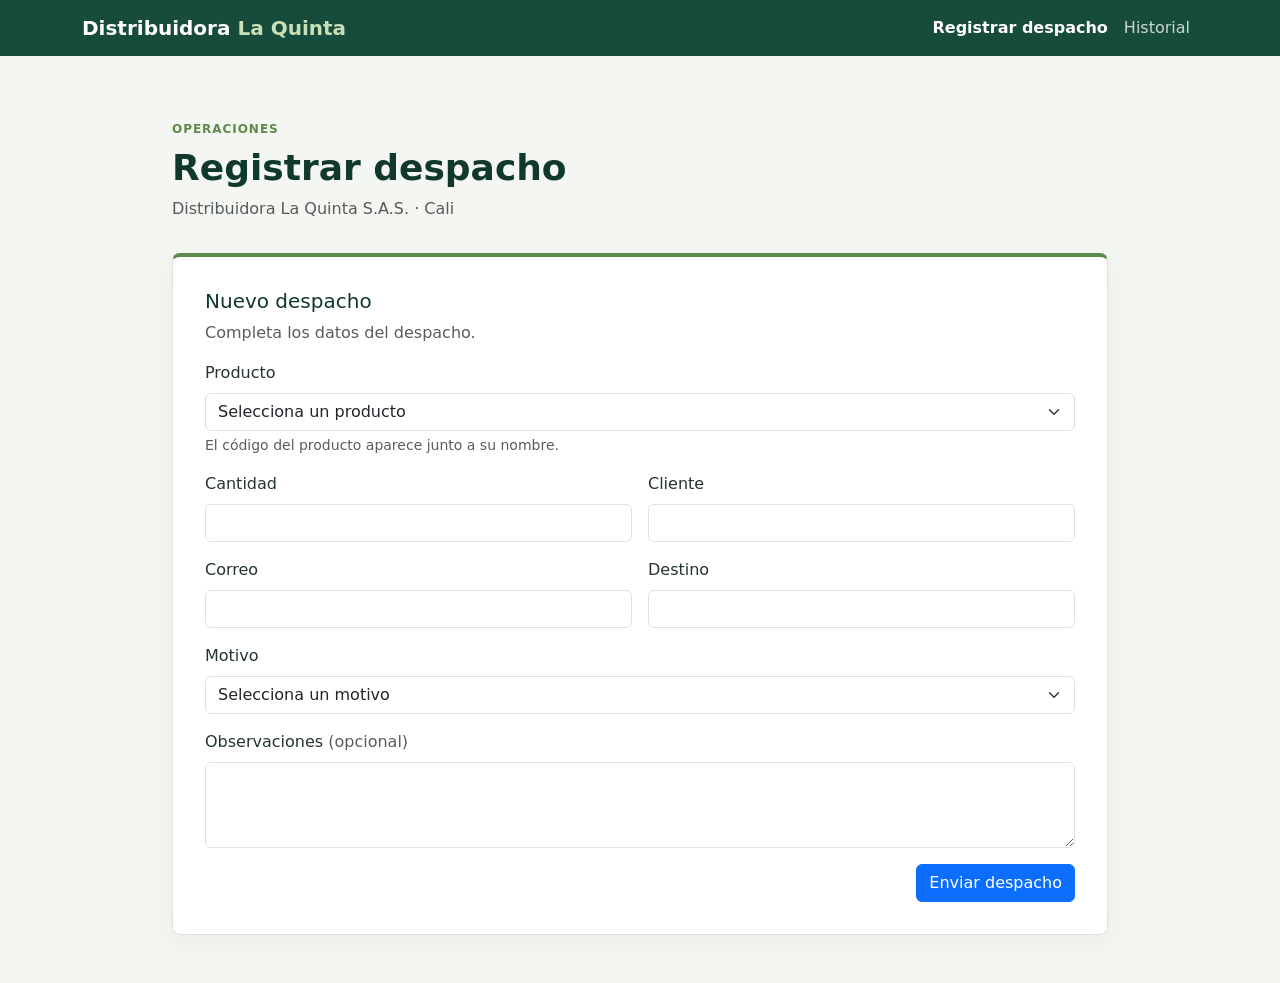
<file: index.html>
<!doctype html>
<html lang="es">
	<head>
		<meta charset="utf-8">
		<meta name="viewport" content="width=device-width, initial-scale=1">
		<meta name="theme-color" content="#174c3c">
		<title>Registrar despacho | Distribuidora La Quinta</title>
		<link href="https://cdn.jsdelivr.net/npm/bootstrap@5.3.3/dist/css/bootstrap.min.css" rel="stylesheet">
		<link href="css/styles.css" rel="stylesheet">
	</head>
	<body>
		<nav class="navbar navbar-expand-md navbar-dark site-navbar">
			<div class="container">
				<a class="navbar-brand" href="index.html">Distribuidora <span>La Quinta</span></a>
				<button class="navbar-toggler" type="button" data-bs-toggle="collapse" data-bs-target="#mainNavigation" aria-controls="mainNavigation" aria-expanded="false" aria-label="Abrir navegación">
					<span class="navbar-toggler-icon"></span>
				</button>
				<div class="collapse navbar-collapse" id="mainNavigation">
					<ul class="navbar-nav ms-auto">
						<li class="nav-item">
							<a class="nav-link active" href="index.html" aria-current="page">Registrar despacho</a>
						</li>
						<li class="nav-item">
							<a class="nav-link" href="historial.html">Historial</a>
						</li>
					</ul>
				</div>
			</div>
		</nav>

		<main class="container page-content">
			<header class="page-heading">
				<p class="eyebrow">Operaciones</p>
				<h1>Registrar despacho</h1>
				<p class="text-body-secondary mb-0">Distribuidora La Quinta S.A.S. <span aria-hidden="true">·</span> Cali</p>
			</header>

			<section class="content-panel" aria-labelledby="dispatch-section-title">
				<h2 id="dispatch-section-title" class="h5">Nuevo despacho</h2>
				<p class="text-body-secondary">Completa los datos del despacho.</p>

				<form id="dispatchForm">
					<div class="row g-3">
						<div class="col-12">
							<label for="productCode" class="form-label">Producto</label>
							<select class="form-select" id="productCode" name="codigoProducto" required>
								<option value="" selected disabled>Selecciona un producto</option>
								<option value="INS-0101">INS-0101 - Harina de trigo x 25 kg</option>
								<option value="INS-0102">INS-0102 - Azúcar refinada x 50 kg</option>
								<option value="INS-0203">INS-0203 - Aceite vegetal x 20 L</option>
								<option value="INS-0204">INS-0204 - Arroz blanco x 25 kg</option>
								<option value="INS-0305">INS-0305 - Servilletas x 1000 u</option>
								<option value="INS-0306">INS-0306 - Vasos desechables 7 oz x 2500</option>
								<option value="INS-0407">INS-0407 - Pollo congelado x 10 kg</option>
								<option value="INS-0408">INS-0408 - Queso mozzarella x 5 kg</option>
                                <option value="INS-9999">INS-9999 - Producto de ejemplo</option>
							</select>
							<div class="form-text">El código del producto aparece junto a su nombre.</div>
						</div>

						<div class="col-12 col-md-6">
							<label for="quantity" class="form-label">Cantidad</label>
							<input class="form-control" id="quantity" name="cantidad" type="number" min="0" step="any" required>
						</div>

						<div class="col-12 col-md-6">
							<label for="customer" class="form-label">Cliente</label>
							<input class="form-control" id="customer" name="cliente" type="text" autocomplete="organization" required>
						</div>

						<div class="col-12 col-md-6">
							<label for="email" class="form-label">Correo</label>
							<input class="form-control" id="email" name="correo" type="email" autocomplete="email" required>
						</div>

						<div class="col-12 col-md-6">
							<label for="destination" class="form-label">Destino</label>
							<input class="form-control" id="destination" name="destino" type="text" required>
						</div>

						<div class="col-12">
							<label for="reason" class="form-label">Motivo</label>
							<select class="form-select" id="reason" name="motivo" required>
								<option value="" selected disabled>Selecciona un motivo</option>
								<option value="despacho">Despacho</option>
								<option value="traslado entre sedes">Traslado entre sedes</option>
								<option value="avería">Avería</option>
							</select>
						</div>

						<div class="col-12">
							<label for="observations" class="form-label">Observaciones <span class="text-body-secondary">(opcional)</span></label>
							<textarea class="form-control" id="observations" name="observaciones" rows="3"></textarea>
						</div>

						<div class="col-12 d-flex justify-content-end">
							<button class="btn btn-primary" id="submitDispatch" type="submit">Enviar despacho</button>
						</div>
					</div>
				</form>
				<div id="requestStatus" class="alert d-none mt-3 mb-0" role="status" aria-live="polite"></div>
			</section>
		</main>

		<script src="https://cdn.jsdelivr.net/npm/bootstrap@5.3.3/dist/js/bootstrap.bundle.min.js"></script>
		<script src="js/config.js"></script>
		<script src="js/registro.js"></script>
	</body>
</html>
</file>
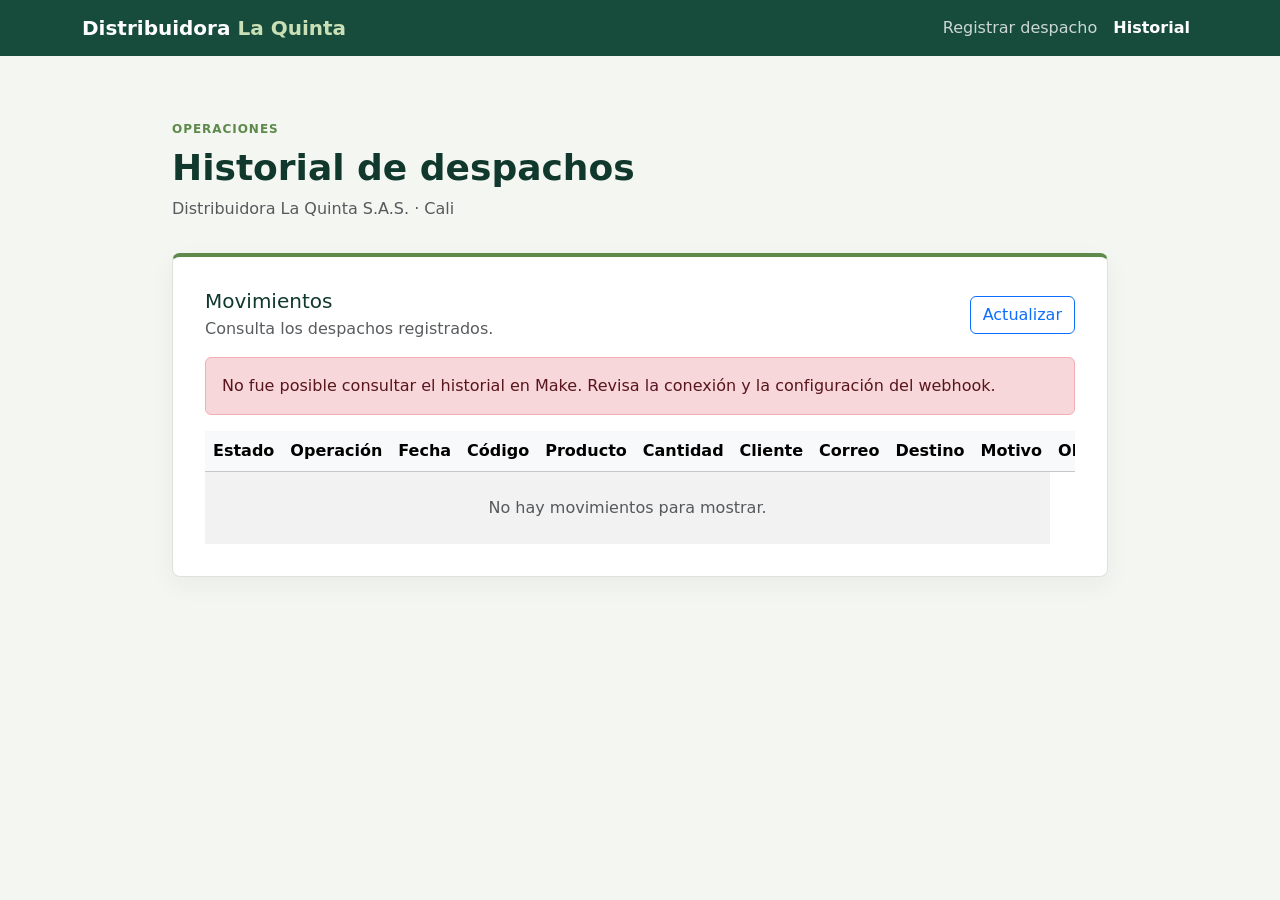
<file: historial.html>
<!doctype html>
<html lang="es">
	<head>
		<meta charset="utf-8">
		<meta name="viewport" content="width=device-width, initial-scale=1">
		<meta name="theme-color" content="#174c3c">
		<title>Historial | Distribuidora La Quinta</title>
		<link href="https://cdn.jsdelivr.net/npm/bootstrap@5.3.3/dist/css/bootstrap.min.css" rel="stylesheet">
		<link href="css/styles.css" rel="stylesheet">
	</head>
	<body>
		<nav class="navbar navbar-expand-md navbar-dark site-navbar">
			<div class="container">
				<a class="navbar-brand" href="index.html">Distribuidora <span>La Quinta</span></a>
				<button class="navbar-toggler" type="button" data-bs-toggle="collapse" data-bs-target="#mainNavigation" aria-controls="mainNavigation" aria-expanded="false" aria-label="Abrir navegación">
					<span class="navbar-toggler-icon"></span>
				</button>
				<div class="collapse navbar-collapse" id="mainNavigation">
					<ul class="navbar-nav ms-auto">
						<li class="nav-item">
							<a class="nav-link" href="index.html">Registrar despacho</a>
						</li>
						<li class="nav-item">
							<a class="nav-link active" href="historial.html" aria-current="page">Historial</a>
						</li>
					</ul>
				</div>
			</div>
		</nav>

		<main class="container page-content">
			<header class="page-heading">
				<p class="eyebrow">Operaciones</p>
				<h1>Historial de despachos</h1>
				<p class="text-body-secondary mb-0">Distribuidora La Quinta S.A.S. <span aria-hidden="true">·</span> Cali</p>
			</header>

			<section class="content-panel" aria-labelledby="history-section-title">
				<div class="d-flex flex-wrap justify-content-between align-items-center gap-3 mb-3">
					<div>
						<h2 id="history-section-title" class="h5 mb-1">Movimientos</h2>
						<p class="text-body-secondary mb-0">Consulta los despachos registrados.</p>
					</div>
					<button class="btn btn-outline-primary" id="refreshHistory" type="button">Actualizar</button>
				</div>

				<div id="historyStatus" class="alert d-none mb-3" role="status" aria-live="polite"></div>

				<div class="table-responsive">
					<table class="table table-striped table-hover align-middle mb-0">
						<caption class="visually-hidden">Historial de movimientos de despacho</caption>
						<thead class="table-light">
							<tr>
								<th scope="col">Estado</th>
								<th scope="col">Operación</th>
								<th scope="col">Fecha</th>
								<th scope="col">Código</th>
								<th scope="col">Producto</th>
								<th scope="col">Cantidad</th>
								<th scope="col">Cliente</th>
								<th scope="col">Correo</th>
								<th scope="col">Destino</th>
								<th scope="col">Motivo</th>
								<th scope="col">Observaciones</th>
							</tr>
						</thead>
						<tbody id="historyRows"></tbody>
					</table>
				</div>
			</section>
		</main>

		<script src="https://cdn.jsdelivr.net/npm/bootstrap@5.3.3/dist/js/bootstrap.bundle.min.js"></script>
		<script src="js/config.js"></script>
		<script src="js/historial.js"></script>
	</body>
</html>
</file>
<file: css/styles.css>
:root {
	color-scheme: light;
	--quinta-green: #174c3c;
	--quinta-green-dark: #10382d;
	--quinta-leaf: #5d8a4b;
	--quinta-ink: #23352e;
	--quinta-paper: #f4f6f1;
}

body {
	min-height: 100vh;
	background: var(--quinta-paper);
	color: var(--quinta-ink);
}

.site-navbar {
	background: var(--quinta-green);
}

.navbar-brand {
	font-weight: 700;
}

.navbar-brand span {
	color: #c9dfb5;
}

.site-navbar .nav-link {
	color: rgb(255 255 255 / 78%);
}

.site-navbar .nav-link:hover,
.site-navbar .nav-link:focus,
.site-navbar .nav-link.active {
	color: #fff;
}

.site-navbar .nav-link.active {
	font-weight: 600;
}

.page-content {
	max-width: 960px;
	padding-top: clamp(2rem, 6vw, 4rem);
	padding-bottom: 3rem;
}

.page-heading {
	margin-bottom: 2rem;
}

.page-heading h1 {
	margin-bottom: 0.5rem;
	color: var(--quinta-green-dark);
	font-size: clamp(1.75rem, 4vw, 2.25rem);
	font-weight: 700;
}

.eyebrow {
	margin-bottom: 0.5rem;
	color: var(--quinta-leaf);
	font-size: 0.75rem;
	font-weight: 700;
	letter-spacing: 0.08em;
	text-transform: uppercase;
}

.content-panel {
	min-height: 180px;
	padding: clamp(1.25rem, 4vw, 2rem);
	border: 1px solid #dce4da;
	border-top: 4px solid var(--quinta-leaf);
	border-radius: 0.5rem;
	background: #fff;
	box-shadow: 0 0.5rem 1.5rem rgb(35 53 46 / 5%);
}

.content-panel h2 {
	color: var(--quinta-green-dark);
}
</file>
